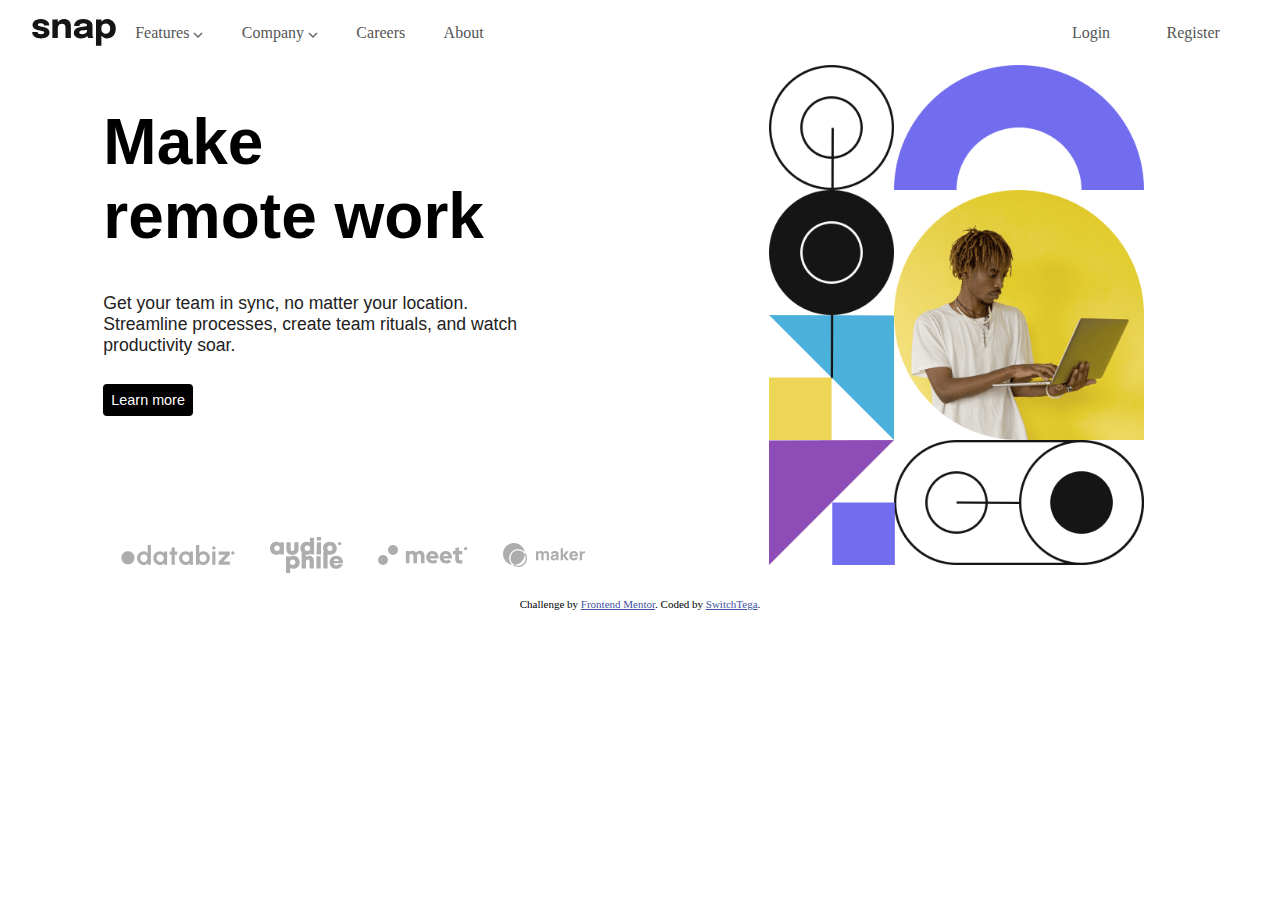
<file: index.html>
<!DOCTYPE html>
<html lang="en">
<head>
  <meta charset="UTF-8">
  <meta name="viewport" content="width=device-width, initial-scale=1.0"> <!-- displays site properly based on user's device -->

  <link rel="icon" type="image/png" sizes="32x32" href="./images/favicon-32x32.png">
  <link rel="stylesheet" href="main.css">
  <script src="main.js" defer></script>
  
  <title>Frontend Mentor | Intro section with dropdown navigation</title>

  <!-- Feel free to remove these styles or customize in your own stylesheet 👍 -->
  <style>
    .attribution { font-size: 11px; text-align: center; width: 80%; display: block; margin: 3em auto 0;}
    .attribution a { color: hsl(228, 45%, 44%); }
  </style>
</head>
 <body>
  <!-- desktop layout -->
  <div class="container-desktop">
    <div class="main-head">
      <div class="header">
        <img src="./images/logo.svg" alt="snap-logo">
        <ul class="header-inner">
            <li class="header-features"><a href="#">Features <img src="./images/icon-arrow-down.svg" alt="" class="img"></a>
                  <ul class="menu">
                    <li>
                      <a href="#"><img src="./images/icon-todo.svg" alt=""> Todo List</a>
                    </li>
                    <li><a href="#"><img src="./images/icon-calendar.svg" alt=""> Calendar</a>
                    </li>
                    <li><a href="#"><img src="./images/icon-reminders.svg" alt=""> Reminders</a>
                    </li>
                    <li><a href="#"><img src="./images/icon-planning.svg" alt=""> Planning</a>
                    </li>
                  </ul>
            </li>

          <li class="header-features"><a href="#">Company <img src="./images/icon-arrow-down.svg" alt="" class="img"></a>
            <ul class="menu">
              <li>
                <a href="#">History</a>
              </li>
              <li><a href="#">Our Team</a>
              </li>
              <li><a href="#">Blog</a>
              </li>
            </ul>
          </li>
          <li><a href="#">Careers</a></li>
          <li><a href="#">About</a></li>
        </ul>
      </div>
      <ul class="header-inner">
       <li class="header-inner2"><a href="#" >Login</a></li>
       <li class="header-inner2"><a href="#">Register</a></li>  
      </ul>
   </div>
    <section class="main-body">
        <div class="remote">
          <h1>Make <br> remote work</h1>
          <p> Get your team in sync, no matter your location. <br> Streamline processes, 
            create team rituals, and watch productivity soar.</p>
            <a href="#" class="learn">Learn more</a>
            <div class="client">
              <img src="./images/client-databiz.svg" alt="">
              <img src="./images/client-audiophile.svg" alt="">
              <img src="./images/client-meet.svg" alt="">
              <img src="./images/client-maker.svg" alt="">
            </div>

        </div>
        <div class="main-img">
          <img src="./images/image-hero-desktop.png" alt="hero desktop image" class="img">
        </div>    
     </section>


    <div class="attribution">
      Challenge by <a href="https://www.frontendmentor.io?ref=challenge" target="_blank">Frontend Mentor</a>. 
      Coded by <a href="#">SwitchTega</a>.
    </div>   

  </div>
    <!-- mobile layout -->
    <div class="container-mobile">
      <div class="wrap">
        <img src="./images/logo.svg" alt="" class="logo">
        <div class="menu-collapse">
            <button class="nav-btn">
            <img src="./images/icon-menu.svg" alt="" class="hamburger">
            <img src="./images/icon-close-menu.svg" alt="" class="cross close">
            </button>
    <ul class="side-bar">
            <li class="features"><a href="#">Features <img src="./images/icon-arrow-up.svg" alt="" class="imgs"></a>
                    <ul class="menus">
                      <li>
                        <a href="#"><img src="./images/icon-todo.svg" alt=""> Todo List</a>
                      </li>
                      <li><a href="#"><img src="./images/icon-calendar.svg" alt=""> Calendar</a>
                      </li>
                      <li><a href="#"><img src="./images/icon-reminders.svg" alt=""> Reminders</a>
                      </li>
                      <li><a href="#"><img src="./images/icon-planning.svg" alt=""> Planning</a>
                      </li>
                    </ul>
              </li>
  
            <li class="features"><a href="#">Company <img src="./images/icon-arrow-up.svg" alt="" class="imgs"></a>
              <ul class="menus">
                <li>
                  <a href="#">History</a>
                </li>
                <li><a href="#">Our Team</a>
                </li>
                <li><a href="#">Blog</a>
                </li>
              </ul>
            </li>
                <a href=""><li>Careers</li></a>
            <a href=""><li>About</li></a>
            <span>
                <li class="login">Login</li>
                <li class="register">Register</li>    
            </span>
    </ul>
        </div>
    </div>
    <section class="main-body">
        <div class="remote">
          <h1>Make <br> remote work</h1>
          <p> Get your team in sync, no matter your location. <br> Streamline processes, 
            create team rituals, and watch productivity soar.</p>
            <a href="#" class="learn">Learn more</a>
            <div class="client">
              <img src="./images/client-databiz.svg" alt="">
              <img src="./images/client-audiophile.svg" alt="">
              <img src="./images/client-meet.svg" alt="">
              <img src="./images/client-maker.svg" alt="">
            </div>
  
        </div>
        <div class="main-img">
          <img src="./images/image-hero-mobile.png" alt="hero desktop image" class="img">
        </div>    
     </section>
    </div>
  
 </body>
</html>
</file>
<file: main.css>
* {
  margin: 0;
  padding: 0;
}
.main-head{
  margin: 1.2em 2em;
  display: flex;
  justify-content: space-between;
  align-items: center;
}

.header {
  display: flex;
  color: #555;
  align-items: center;
}
.header-inner{
  list-style: none;
  display: flex;

}
.header-inner a{
  text-decoration: none;
  color: #555;
}
.header-inner li{
  padding: 0 1.2em;
}
.header-inner2 a{
  padding: 3px 9px;
  transition:  .5s ease;
}
.header-inner2 a:hover{
  border-radius: 3px;
  border: 1px solid rgb(50, 49, 58);
  background-color: #fff;
}
/* drop down menu */
.header ul li{
  position: relative;
  list-style: none;
}
.header ul li ul{
  position: absolute;
  top: calc(100% + .5rem);
  background-color: rgb(255, 255, 255);
  border-radius: .25rem;
  box-shadow: 0px 2px 15px 0 rgba(0, 0, 0, .1);
  text-align: left ;
  width: 120px;
  pointer-events: none;
   opacity: 0;
  transition: all .6s ease-in-out;
}
.header ul li .dropdown{
   opacity: 1;
   pointer-events: auto;
  transform: translateY(-12px);
}
 
.header ul li ul li{
  padding: 8px;
  margin: 5px;
  transition: .5s ease;
}
.header ul li ul li:hover{
  background-color: lightgray;
  border-radius: 2px;
}
.img{
    transition: .5s ease-in-out;

}
.img.rotate{
  transform: rotate(180deg);
}



.main-body{
  display: flex;
  flex-wrap: wrap-reverse;
  justify-content: space-evenly;
}
.remote{
  font-family: Arial, Helvetica, sans-serif;
  width: 500px;
  height: 500px;
  /* border: 1px solid; */
  margin: 0 30px;
}
h1{
  font-size: 4em;
  text-align: left;
  font-weight: bolder;
  margin: 40px 0;
  
}
p{
  font-size: 1.1em;
  color: rgb(34, 33, 33);
  padding-bottom: 35px;
}
.learn{
  font-size: 0.9em;
  font-family: 'Arial Narrow Bold', sans-serif;
  text-decoration: none;
  background-color: black;
  padding: 8px;
  color: #fff;
  border-radius: 4px;
}
.client{
  display: flex;
  justify-content: space-around;
  align-items:center;
  margin-top: 8em;
  /* border: 1px solid; */
}
.client .img{
  object-fit: contain;
}
 .main-img{
   width: 500px;
   height: 500px;
   text-align: center;
   /* border: 1px solid; */
 }
 .img{
   max-width: 100%;
   max-height: 100%;
   object-fit: contain;
 }
.nav-btn{
  display: flex;
  align-items: center;
  justify-content: end;
}
.nav-btn .close{
  display: none;
}
.nav-btn .open{
  display: none;
}
 @media screen and (min-width:800px) {
   .container-mobile{
    display: none;
   }
}
 /* media queries for mobile layout*/
 @media screen and (max-width:800px) {
  .container-desktop{
    display: none;
  }
  *{
    margin: 0;
    padding: 0;
}
body{
    background-color: rgb(255, 255, 255);
}
.wrap{
    display: grid;
    grid-template-columns: 35% 1fr;
    gap: 50px;
}
.logo{
    margin: 15px 8px;
}
.menu-collapse{
    background-color: transparent;
    width: 100%;
    height: 100vh;
    display: flex;
    flex-direction: column;
}
button{
    border: none;
    background: none;
    text-align: end;
    margin: 12px;
    cursor: pointer;
}
.side-bar{
    background-color: rgb(255, 255, 255);
    height: 0;
    overflow: hidden;
    opacity: 0.9;
    width: 100%;
    transition: .4s ease-in-out;
}
.side-bar.hide{
    height: 100%;
}
 li{
    list-style: none;
    margin-top: 0.4em 0.5em;
    padding: 0.7em 0.6em;
    color: rgb(0, 0, 0);
    font-size: 1rem;
}
 a{
    text-decoration: none;
    color: #000;
}
span{
 margin-top: 3em;
 text-align: center;
 font-size: 1em;
}
.register{
    border: 1px solid #555;
    width: 70%;
    border-radius: 5px;
    margin:0.5em auto;
}
/* dropdown */
.imgs.rotate{
  transform: rotate(-180deg);
}

.show-link{
    display: none;
}
.menus{
    width: 80%;
    margin: auto;
}
.menus li:hover{
    background-color: rgb(200, 200, 243);
    
}

.main-body{
    display: flex;
    flex-wrap: wrap-reverse;
    justify-content: center;
    top: 8em;
    left: -1.5em;
    position: absolute;
    z-index: -1;
  }
  .remote{
    font-family: Arial, Helvetica, sans-serif;
    width: 80%;
    /* border: 1px solid; */
    margin: 0 30px;
    text-align: center;

  }
  h1{
    font-size: 4em;
    font-weight: bolder;
    margin: 40px 0;
    text-align: center;
    
  }
  p{
    font-size: 1.1em;
    color: rgb(34, 33, 33);
    padding-bottom: 35px;
  }
  .learn{
    font-size: 0.9em;
    font-family: 'Arial Narrow Bold', sans-serif;
    text-decoration: none;
    background-color: black;
    padding: 8px;
    color: #fff;
    border-radius: 4px;
  }
  .client{
    display: flex;
    justify-content: space-around;
    align-items:center;
    margin: 4em 0;
    /* border: 1px solid; */
  }
  .client .img{
    object-fit: contain;
  }
   .main-img{
     width: 100%;
     text-align: center;
     /* border: 1px solid; */
   }
   .img{
     max-width: 100%;
     /* max-height: 100%; */
     object-fit: contain;
   }
  
 }
</file>
